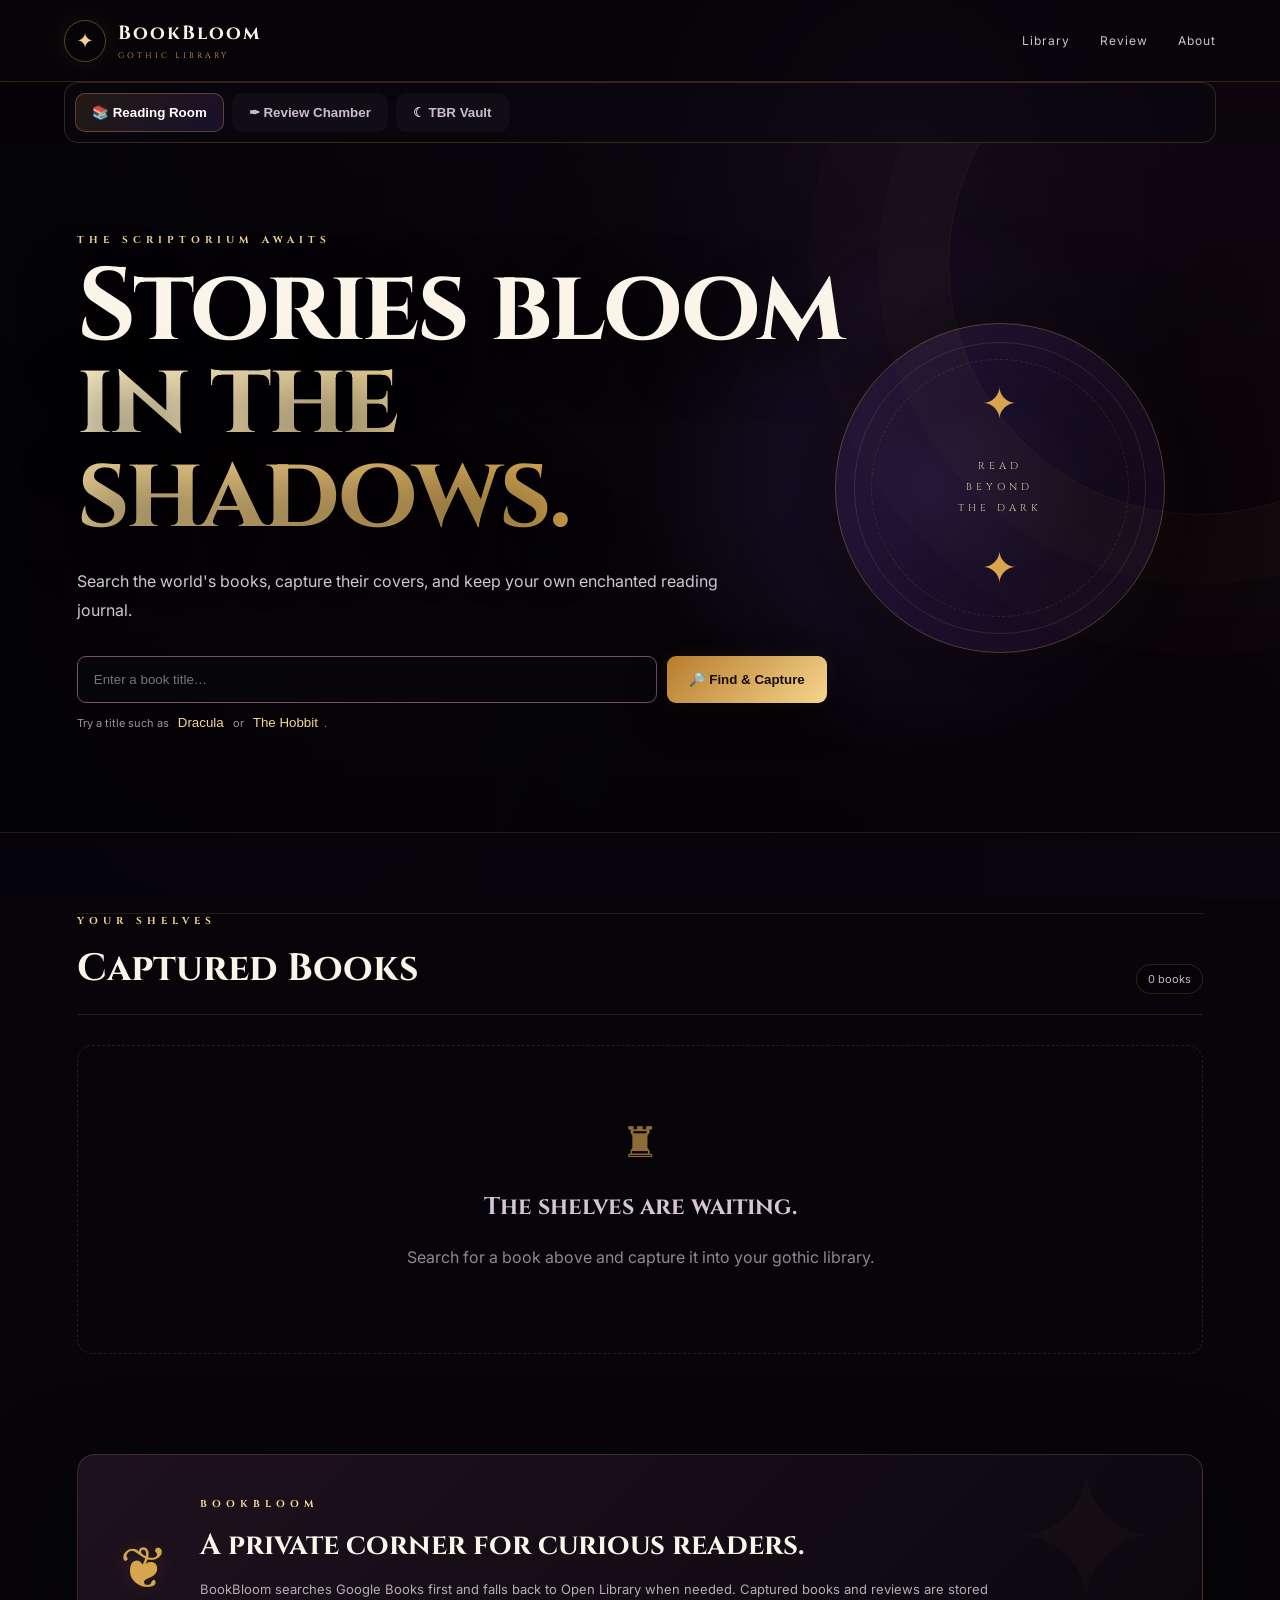
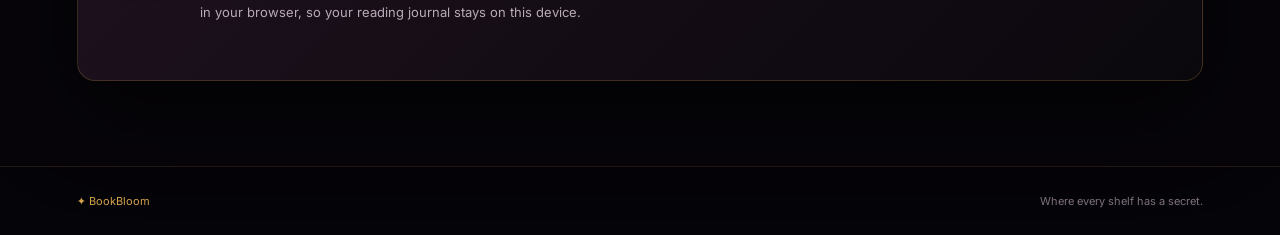
<file: index.html>
<!doctype html>
<html lang="en">
<head>
  <meta charset="UTF-8">
  <meta name="viewport" content="width=device-width,initial-scale=1">
  <meta name="description" content="BookBloom — a gothic library book tracker and review journal.">
  <title>BookBloom — Gothic Library</title>
  <link rel="preconnect" href="https://fonts.googleapis.com">
  <link rel="preconnect" href="https://fonts.gstatic.com" crossorigin>
  <link href="https://fonts.googleapis.com/css2?family=Cinzel:wght@500;600;700;800&family=Inter:wght@400;500;600&display=swap" rel="stylesheet">
  <link rel="stylesheet" href="style.css">
</head>
<body>
  <div class="ambient"></div>
  <header class="site-header">
    <div class="brand"><span class="brand-mark">✦</span><div><strong>BookBloom</strong><small>Gothic Library</small></div></div>
    <nav><a href="#library">Library</a><a href="#review">Review</a><a href="#about">About</a></nav>
  </header>

  <main>
    <section class="hero">
      <div class="hero-copy">
        <p class="eyebrow">THE SCRIPTORIUM AWAITS</p>
        <h1>Stories bloom<br><em>in the shadows.</em></h1>
        <p class="lead">Search the world's books, capture their covers, and keep your own enchanted reading journal.</p>
        <div class="search-row">
          <input id="searchInput" type="search" placeholder="Enter a book title…" autocomplete="off">
          <button id="searchBtn" class="gold-btn">🔎 Find &amp; Capture</button>
        </div>
        <p id="status" class="status">Try a title such as <button class="text-btn" data-demo="Dracula">Dracula</button> or <button class="text-btn" data-demo="The Hobbit">The Hobbit</button>.</p>
      </div>
      <div class="hero-seal">✦<span>READ<br>BEYOND<br>THE DARK</span>✦</div>
    </section>

    <section id="library" class="section">
      <div class="section-heading"><div><p class="eyebrow">YOUR SHELVES</p><h2>Captured Books</h2></div><span id="count" class="count">0 books</span></div>
      <div id="books" class="books-grid"></div>
      <div id="empty" class="empty"><div class="empty-icon">♜</div><h3>The shelves are waiting.</h3><p>Search for a book above and capture it into your gothic library.</p></div>
    </section>

    <section id="review" class="section review-section">
      <div class="section-heading"><div><p class="eyebrow">THE READER'S QUILL</p><h2>Write a Review</h2></div></div>
      <form id="reviewForm" class="review-form">
        <label>Book<select id="reviewBook" required><option value="">Choose a captured book…</option></select></label>
        <label>Rating<select id="rating" required><option value="">Select stars…</option><option value="5">★★★★★ — Masterpiece</option><option value="4">★★★★☆ — Excellent</option><option value="3">★★★☆☆ — Good</option><option value="2">★★☆☆☆ — Fair</option><option value="1">★☆☆☆☆ — Not for me</option></select></label>
        <label class="full">Your review<textarea id="reviewText" rows="5" placeholder="Write what the book whispered to you…" required></textarea></label>
        <button class="gold-btn" type="submit">✒ Seal Review</button>
      </form>
    </section>

    <section id="about" class="about-card"><div class="about-symbol">❦</div><div><p class="eyebrow">BOOKBLOOM</p><h2>A private corner for curious readers.</h2><p>BookBloom searches Google Books first and falls back to Open Library when needed. Captured books and reviews are stored in your browser, so your reading journal stays on this device.</p></div></section>
  </main>

  <footer><span>✦ BookBloom</span><span>Where every shelf has a secret.</span></footer>
  <script src="script.js"></script>
</body>
</html>
</file>
<file: style.css>
:root{--bg:#07050a;--panel:rgba(22,12,23,.78);--gold:#d6a54d;--gold2:#f4d58f;--violet:#8d5cf6;--rose:#d64a91;--text:#fbf4e8;--muted:#b5a6b5;--line:rgba(214,165,77,.26);--shadow:0 30px 90px #000b}*{box-sizing:border-box}html{scroll-behavior:smooth}body{margin:0;color:var(--text);font-family:Inter,system-ui,sans-serif;background:#07050a;min-height:100vh}body:before{content:"";position:fixed;inset:0;z-index:-3;background:linear-gradient(90deg,#050308f5 0%,#09060cc9 42%,#120810bb 100%),url('https://images.unsplash.com/photo-1521587760476-6c12a4b040da?auto=format&fit=crop&w=2400&q=92') center/cover no-repeat;filter:saturate(.82)}body:after{content:"";position:fixed;inset:0;z-index:-2;pointer-events:none;background:radial-gradient(circle at 72% 22%,#8d5cf633,transparent 25%),radial-gradient(circle at 20% 68%,#d64a9120,transparent 25%),linear-gradient(180deg,transparent,#05030888 85%)}.ambient{position:fixed;inset:0;z-index:-1;pointer-events:none;background:linear-gradient(115deg,transparent 0 35%,#d6a54d08 50%,transparent 70%)}.site-header{height:82px;padding:0 clamp(20px,5vw,78px);display:flex;align-items:center;justify-content:space-between;position:sticky;top:0;z-index:20;background:#07050ae8;border-bottom:1px solid #d6a54d35;backdrop-filter:blur(18px)}.brand{display:flex;gap:12px;align-items:center}.brand-mark{width:42px;height:42px;border:1px solid #d6a54d66;border-radius:50%;display:grid;place-items:center;color:var(--gold2);font-size:21px;box-shadow:0 0 30px #d6a54d18}.brand strong,.brand small{display:block;font-family:Cinzel,serif}.brand strong{font-size:19px;letter-spacing:2px}.brand small{font-size:8px;color:var(--gold);letter-spacing:3px;text-transform:uppercase;margin-top:4px}.site-header nav{display:flex;gap:30px}.site-header nav a{color:#cfc1cf;text-decoration:none;font-size:12px;letter-spacing:1px;position:relative}.site-header nav a:after{content:"";position:absolute;left:0;right:100%;bottom:-8px;height:1px;background:var(--gold);transition:.25s}.site-header nav a:hover{color:var(--gold2)}.site-header nav a:hover:after{right:0}main{max-width:1500px;margin:auto}.hero{min-height:690px;position:relative;display:flex;align-items:center;padding:80px clamp(22px,6vw,100px);overflow:hidden;border-bottom:1px solid #d6a54d22;background:linear-gradient(90deg,#060409d9 0%,#0b0710b3 48%,#140914a8 100%)}.hero:before{content:"";position:absolute;inset:0;background:radial-gradient(circle at 72% 50%,#8d5cf633,transparent 28%),linear-gradient(180deg,#0002,#0008)}.hero:after{content:"";position:absolute;width:500px;height:500px;right:-170px;top:-130px;border:1px solid #d6a54d18;border-radius:50%;box-shadow:0 0 0 70px #d6a54d05,0 0 0 140px #d6a54d03}.hero-copy{position:relative;z-index:2;max-width:790px}.eyebrow{font:700 10px Cinzel,serif;letter-spacing:5px;color:var(--gold2);margin:0 0 15px}.hero h1,h2,h3{font-family:Cinzel,serif}.hero h1{font-size:clamp(52px,8vw,105px);line-height:.91;letter-spacing:-3px;margin:0 0 25px;text-shadow:0 20px 60px #000}.hero h1 em{font-style:normal;background:linear-gradient(90deg,#fff2c9,#d6a54d);-webkit-background-clip:text;background-clip:text;color:transparent}.lead{color:#d2c6d1;max-width:650px;line-height:1.85;font-size:16px}.search-row{display:flex;gap:10px;max-width:750px;margin-top:30px}.search-row input,.review-form input,.review-form select,.review-form textarea{width:100%;border:1px solid #72526e;background:#08060bd9;color:#fff;border-radius:9px;padding:15px 16px;outline:none}.search-row input:focus,.review-form select:focus,.review-form textarea:focus{border-color:var(--gold);box-shadow:0 0 0 3px #d6a54d14}.gold-btn{border:0;border-radius:9px;padding:0 22px;background:linear-gradient(135deg,#b77c2d,#f5d58c);color:#160c11;font-weight:800;white-space:nowrap;cursor:pointer;box-shadow:0 12px 35px #0008,0 0 20px #d6a54d18;transition:.22s}.gold-btn:hover{transform:translateY(-2px) scale(1.01);filter:brightness(1.08)}.status{color:#9d909d;font-size:11px;margin-top:11px}.text-btn{border:0;background:none;color:var(--gold2);cursor:pointer}.hero-seal{position:absolute;right:9%;top:50%;transform:translateY(-50%);width:330px;height:330px;border:1px solid #d6a54d55;border-radius:50%;display:grid;place-items:center;color:var(--gold);font-family:Cinzel;font-size:44px;box-shadow:inset 0 0 90px #8d5cf61c,0 0 90px #000,0 0 40px #d6a54d12;z-index:1}.hero-seal:before,.hero-seal:after{content:"";position:absolute;inset:18px;border:1px solid #d6a54d28;border-radius:50%}.hero-seal:after{inset:35px;border-style:dashed}.hero-seal span{position:absolute;text-align:center;font-size:10px;line-height:2.1;letter-spacing:4px;color:#dbc99f}.section{padding:80px clamp(22px,6vw,100px);position:relative}.section-heading{display:flex;align-items:end;justify-content:space-between;border-bottom:1px solid #d6a54d2d;padding-bottom:20px;margin-bottom:30px}.section-heading h2{font-size:38px;margin:0}.count{padding:7px 11px;border:1px solid #d6a54d33;border-radius:20px;color:#c7b5c8;font-size:11px;background:#0004}.books-grid{display:grid;grid-template-columns:repeat(3,1fr);gap:22px}.book-card{position:relative;background:linear-gradient(145deg,#211321ed,#0c080fee);border:1px solid #6c49665c;border-radius:15px;overflow:hidden;display:flex;min-height:245px;box-shadow:0 22px 55px #0009;transition:.3s}.book-card:before{content:"";position:absolute;inset:0;pointer-events:none;background:linear-gradient(135deg,#d6a54d0c,transparent 35%,#8d5cf60c)}.book-card:hover{transform:translateY(-8px);border-color:#d6a54d88;box-shadow:0 30px 70px #000,0 0 30px #d6a54d12}.cover{width:145px;min-width:145px;object-fit:cover;background:#241727;transition:.4s}.book-card:hover .cover{transform:scale(1.04)}.book-info{padding:20px;position:relative}.book-info h3{font-size:18px;line-height:1.3;margin:0 0 8px}.author{color:var(--gold2);font-size:11px}.genre{font-size:10px;color:#9f909f;margin:10px 0}.stars{color:#ffd16d;letter-spacing:2px;font-size:13px}.delete{border:1px solid #ffffff14;background:#ffffff05;color:#a89ba7;border-radius:7px;padding:7px 10px;margin-top:15px;cursor:pointer}.delete:hover{border-color:#d64a9166;color:#ff9bc8}.empty{text-align:center;padding:70px 20px;color:#938694;border:1px dashed #d6a54d2b;border-radius:15px;background:#0a070c66}.empty-icon{font-size:42px;color:var(--gold);opacity:.65}.empty h3{color:#d6c5d4;font-size:24px}.review-section{background:linear-gradient(180deg,transparent,#1d0e1d44,transparent)}.review-form{display:grid;grid-template-columns:1fr 1fr;gap:18px;padding:25px;border:1px solid #6c49665c;border-radius:17px;background:#100a14cc;box-shadow:var(--shadow);backdrop-filter:blur(10px)}.review-form label{font-size:10px;color:var(--gold2);letter-spacing:2px;text-transform:uppercase}.review-form select,.review-form textarea{display:block;margin-top:8px;font:inherit}.review-form .full{grid-column:1/-1}.review-form textarea{resize:vertical}.review-form button{height:50px}.about-card{margin:20px clamp(22px,6vw,100px) 85px;padding:42px;display:flex;gap:32px;border:1px solid #d6a54d35;background:linear-gradient(135deg,#211321e8,#0b080eee);align-items:center;border-radius:18px;box-shadow:var(--shadow);position:relative;overflow:hidden}.about-card:after{content:"✦";position:absolute;right:40px;top:-30px;font:180px Cinzel;color:#d6a54d08}.about-symbol{font-size:58px;color:var(--gold);text-shadow:0 0 25px #d6a54d25}.about-card h2{margin:0 0 10px;font-size:29px}.about-card p:not(.eyebrow){color:#b8abb7;line-height:1.8;font-size:13px;max-width:800px}footer{border-top:1px solid #d6a54d25;padding:27px clamp(22px,6vw,100px);display:flex;justify-content:space-between;color:#7f727f;font-size:11px;background:#060409cc}footer span:first-child{color:var(--gold)}@media(max-width:1050px){.hero-seal{right:3%;width:250px;height:250px}.books-grid{grid-template-columns:1fr 1fr}}@media(max-width:800px){.hero{min-height:620px;padding-top:65px}.hero-seal{display:none}.books-grid{grid-template-columns:1fr}.search-row{flex-direction:column}.gold-btn{height:50px}.review-form{grid-template-columns:1fr}.review-form .full{grid-column:auto}.site-header nav{gap:14px}.about-card{margin-left:22px;margin-right:22px}}@media(max-width:520px){.site-header{height:70px}.site-header nav a{font-size:10px}.hero{padding:55px 20px}.hero h1{font-size:48px}.section{padding:55px 20px}.section-heading h2{font-size:30px}.book-card{min-height:205px}.cover{width:110px;min-width:110px}.book-info{padding:15px}.about-card{margin-left:20px;margin-right:20px;padding:28px;display:block}.about-symbol{margin-bottom:15px}footer{display:block;line-height:2.2}}
</file>
